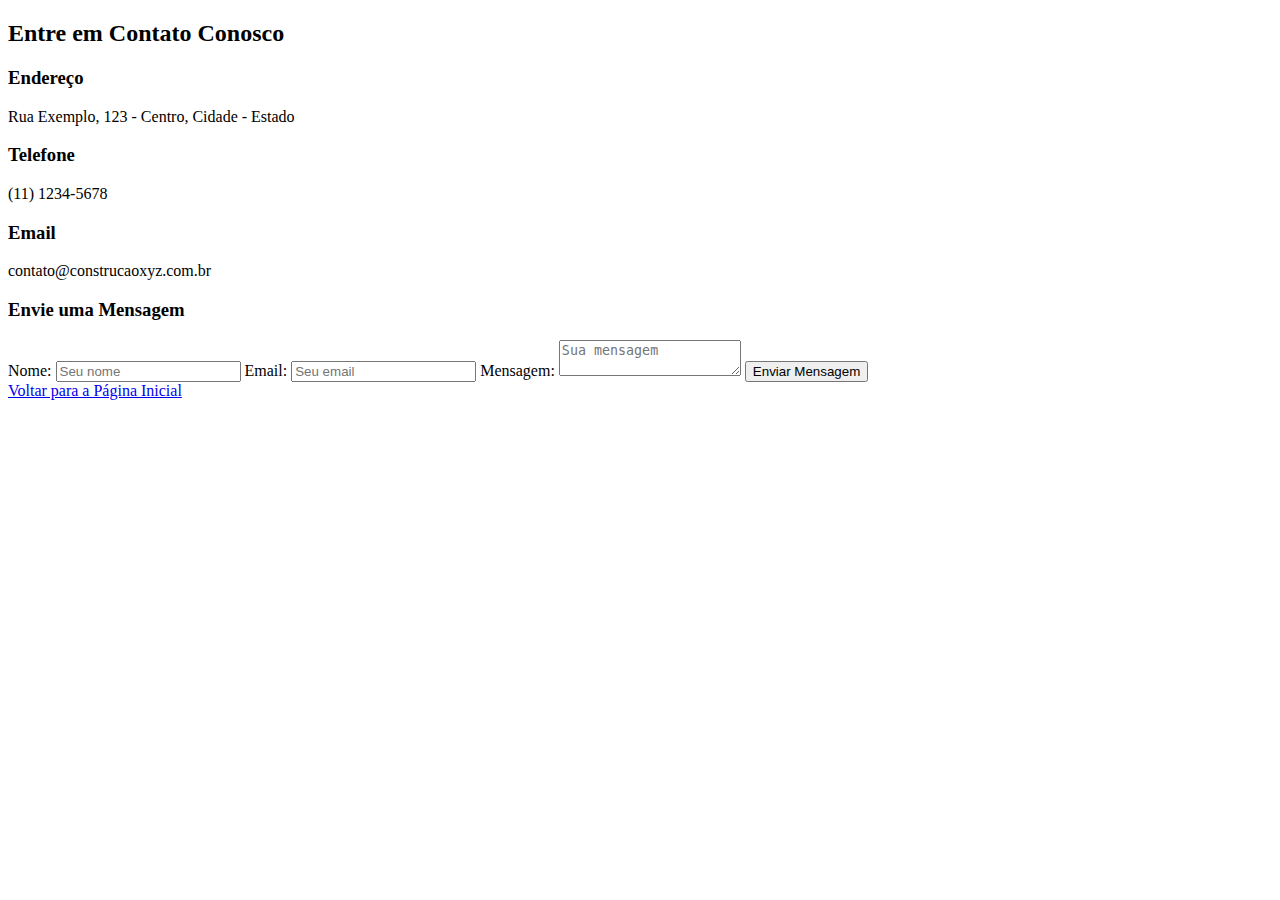
<file: Contato.html>
<!DOCTYPE html>
<html lang="pt-br">
<head>
    <meta charset="UTF-8">
    <meta name="viewport" content="width=device-width, initial-scale=1.0">
    <title>Contato - Construção Civil</title>
    <link rel="btn-contato" href="Contato.html"> <!-- Certifique-se de referenciar o arquivo de estilo correto -->
</head>
<body>
    <section id="contato">
        <h2>Entre em Contato Conosco</h2>

        <!-- Informações de Contato -->
        <div class="contato-info">
            <div class="info">
                <h3>Endereço</h3>
                <p>Rua Exemplo, 123 - Centro, Cidade - Estado</p>
            </div>
            <div class="info">
                <h3>Telefone</h3>
                <p>(11) 1234-5678</p>
            </div>
            <div class="info">
                <h3>Email</h3>
                <p>contato@construcaoxyz.com.br</p>
            </div>
        </div>

        <!-- Formulário de Contato -->
        <form action="#" method="POST">
            <h3>Envie uma Mensagem</h3>
            <label for="nome">Nome:</label>
            <input type="text" id="nome" name="nome" placeholder="Seu nome" required>

            <label for="email">Email:</label>
            <input type="email" id="email" name="email" placeholder="Seu email" required>

            <label for="mensagem">Mensagem:</label>
            <textarea id="mensagem" name="mensagem" placeholder="Sua mensagem" required></textarea>

            <button type="submit">Enviar Mensagem</button>
        </form>

        <!-- Link de retorno para a página inicial -->
        <div class="voltar">
            <a href="index.html">Voltar para a Página Inicial</a>
        </div>
    </section>
</body>
</html>
</file>
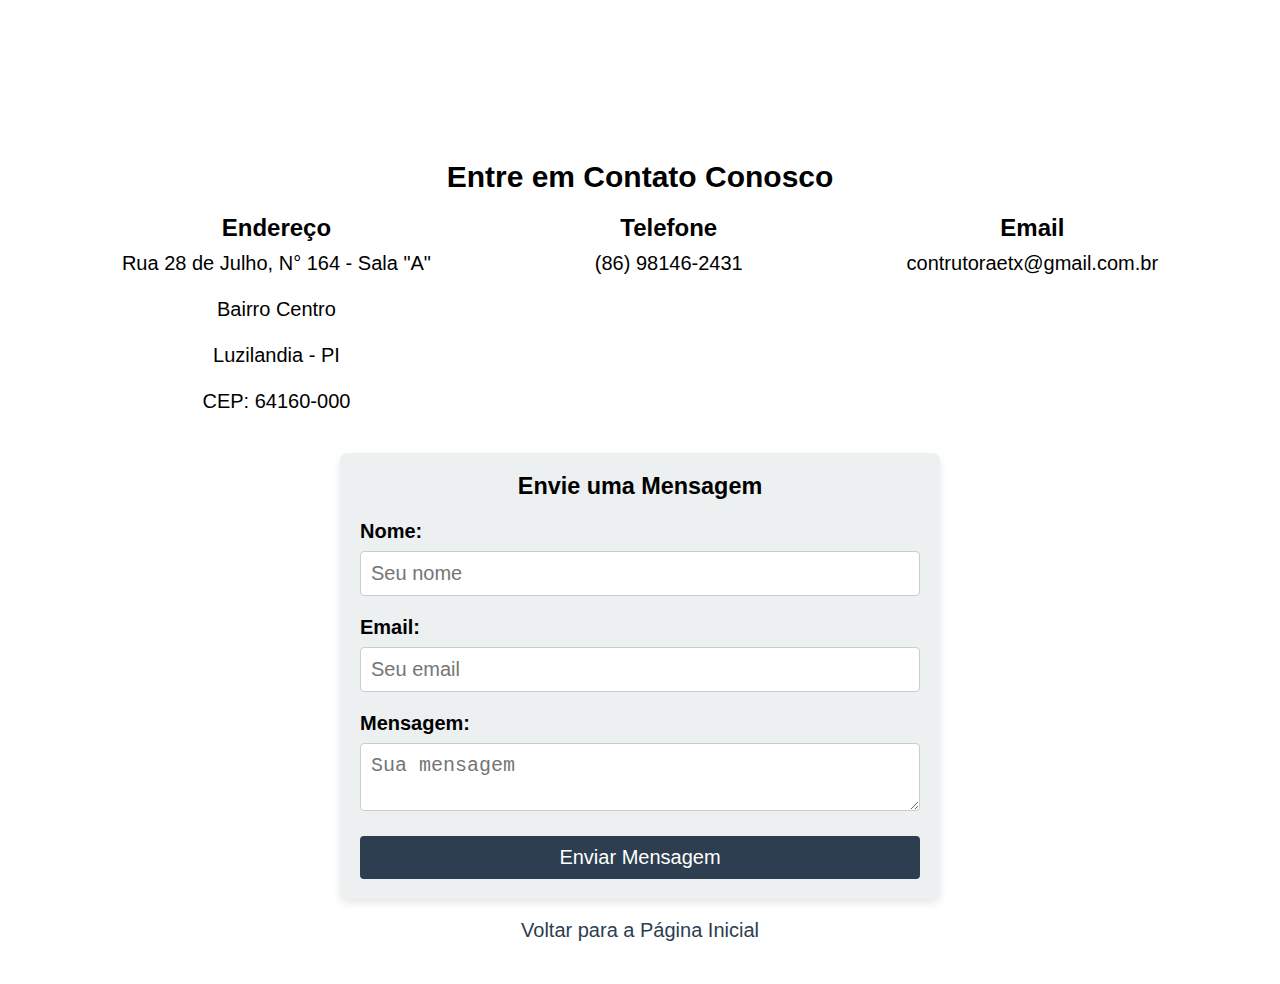
<file: construtora-main/contato.html>
<!DOCTYPE html>
<html lang="pt-br">
<head>
    <meta charset="UTF-8">
    <meta name="viewport" content="width=device-width, initial-scale=1.0">
    <title>Contato - Construção Civil</title>
    <div id="contato"></div>
    <link rel="stylesheet" href="estilo.css">
    <link rel="btn-contato" href="contato.html"> <!-- Certifique-se de referenciar o arquivo de estilo correto -->
</head>
<body>
    <section id="contato">
        <h2>Entre em Contato Conosco</h2>

        <!-- Informações de Contato -->
        <div class="contato-info">
            <div class="info">
                <h3>Endereço</h3>
                <p>Rua 28 de Julho, N° 164 - Sala "A"</p><br>
                <p>Bairro Centro</p><br>
                <p>Luzilandia - PI</p><br>
                <p>CEP: 64160-000</p> 
            </div>
            <div class="info">
                <h3>Telefone</h3>
                <p>(86) 98146-2431</p>
            </div>
            <div class="info">
                <h3>Email</h3>
                <p>contrutoraetx@gmail.com.br</p>
            </div>
        </div>

        <!-- Formulário de Contato -->
        <form action="#" method="POST">
            <h3>Envie uma Mensagem</h3>
            <label for="nome">Nome:</label>
            <input type="text" id="nome" name="nome" placeholder="Seu nome" required>

            <label for="email">Email:</label>
            <input type="email" id="email" name="email" placeholder="Seu email" required>

            <label for="mensagem">Mensagem:</label>
            <textarea id="mensagem" name="mensagem" placeholder="Sua mensagem" required></textarea>

            <button type="submit">Enviar Mensagem</button>
        </form>

        <!-- Link de retorno para a página inicial -->
        <div class="voltar">
            <a href="index.html">Voltar para a Página Inicial</a>
        </div>
    </section>
</body>
</html>
</file>
<file: construtora-main/estilo.css>
/* Reseta alguns estilos padrões */
* {
  box-sizing: border-box;
  padding: 0;
  margin: 0;
  text-decoration: none;
}

html{
  font-size: 20px;
}

/* Estilo para o corpo */
body {
  font-family: 'arial';
  font-size: 1rem;
}

/* Estilo para o header e o contêiner */
.container {
  max-width: 1200px;
  margin: 0 auto;
  padding: 0 2%;
}

/* Estilo para o header */
.header, .rodape{
  background-color: white;
  padding: 1rem 0;
  /*position: sticky; */
  top: 0;
  box-shadow: 10px 0px 10px #0c0c0c;
  border-radius: 5px;
  z-index: 99;
}

.header>div {
  display: flex;
  align-items: center;
  justify-content: space-between;
}

/* Estilo para o contêiner da imagem de fundo */
.background {
  position: relative;
  width: 100%;
  height: 100vh;
}

/* Estilo para a imagem de fundo */
.background::before {
  content: '';
  position: absolute;
  top: 0;
  left: 0;
  background-image: url(assets/foto1.jpg);
  background-repeat: no-repeat;
  background-position: center;
  background-size: cover;
  width: 100%;
  height: 100vh;
  opacity: 0.7;
  z-index: -1;
  /* Coloca a imagem atrás do conteúdo */
  box-shadow: 10px 0px 10px #0c0c0c;

}
nav {
  display: flex;
  justify-content: space-between;
  align-items: center;
}
nav ul {
  display: flex;
  list-style: none;
  align-items: center;
  margin: 0;
  padding: 0;
}
nav ul li{
  margin-right: 20px;
}

.menu-item{
  cursor: pointer;
  display: flex;
  align-items: center;
}
nav ul a {
  font-weight: bold;
  color: black;
  margin-right: 20px;
  text-transform: uppercase;
  cursor: pointer;
  font-size: 17px;
}
.menu-item{
  margin-left: auto;
}


nav .close-menu {
  display: none;
  font-size: 30px;
  color: black;
  cursor: pointer;
}

nav .ul a:not(.btn-contato):hover {
  border-bottom: 2px solid #4f9cf9;
}

/* estilização do meu menu mobile responsivo*/


.btn-contato {
  color: white;
  background-color: #4f9cf9;
  padding: 5px 7px;
  border-radius: 10px;
  cursor: pointer;
}

.btn-contato:hover {
  color: black;
  background-color: white;
  padding: 10px;
  border: 1.3px solid black;
}

/* Estilo para a seção principal */
section.titulo-principal {
  display: flex;
  flex-direction: column;
  text-align: center;
  justify-content: center;
  height: 100vh;
  position: relative;

}

/* estilização do titulo h1 principal MasterTech */
.title {
  color: black;
  position: relative;
  margin: 130px;
  text-align: center;
}

.title h1 p {
  text-align: center;
}

.title h1 {
  font-size: 3rem;
  margin-bottom: 1rem;
}

/*Estilização do botão de contato abaixo do h1*/
.btn-contato-title.animate-outline {
  /*chamando a animação*/
  color: white;
  animation: animate-outline 1s ease-out infinite;
  /*chamando a animação*/
  color: white;
  background-color: #4f9cf9;
  padding: 5px 9px;
  border: 1.2px solid transparent;
  position: relative;
  border-radius: 10px;
  cursor: pointer;
}

.btn-contato-title:hover {
  border: 1.2px solid #4f9cf9;
}

/* Animação para o efeito de contorno */

@keyframes animate-outline {
  0% {
    box-shadow: 0 0 0 0 rgba(79, 156, 249, 0.5);
  }

  50% {
    box-shadow: 0 0 0 10px rgba(79, 156, 249, 0);
  }

  100% {
    box-shadow: 0 0 0 0 rgba(79, 156, 249, 0);
  }
}

.section-content .container-content {
  display: flex;
  align-items: center;
  justify-content: space-between;
  /*Espaça itens horizontalmente */
  padding: 2rem 0;
  width: 100%;
}


.section-content .text {
  width: 50%;
  padding: 1rem;
}

.section-content .text h3 {
  font-size: 2rem;
  margin-bottom: 10px;

}

.section-content .text p {
  text-align: justify;
  margin: 5px 0 10px 0;
}

.section-content .img {
  margin-left: 20px;
  margin-right: 20px;
  max-width: 450px;

}

div img {
  border: 0 solid;
  border-radius: 15px;
}

.section-sobre h2 {
  font-size: 45px;
  text-align: center;
}

.section-sobre p {
  cursor: pointer;
  justify-content: center;
  margin-bottom: 20px;
  text-align: center;
}

.cards {
  display: flex;
  flex-wrap: wrap;
  justify-content: center;
}

.section-sobre .card-item {
  cursor: pointer;
  background-color: #d3e6fd;
  margin: 15px;
  padding: 20px;
  border-radius: 14px;
  text-align: center;
  width: 350px;
  transition: .3s;
}

.section-sobre .card-item img {
  width: 80px;
}

.section-sobre .card-item {
  color: #333;
  margin-top: 15px;
  font-size: 20px;
}

.section-sobre .card-item:hover {
  color: white;
  background-color: #4f9cf9;
  margin-top: -5px;

}

.rodape {
  margin-top: 120px;
  background-color: #4f9cf9;
  text-align: center;
  padding: 2rem 0;
}

.rodape .dev {
  font-size: 16px;
  color: white;
}

.dev:hover {
  border-bottom: 1.5px solid #0c0c0c;

}

.close-menu {
  display: none;
  cursor: pointer;
}

@media(max-width: 830px) {

  /* menu mobile*/
  .ul {
    display: none; /* Oculta a lista */
    flex-direction: column;
    align-items: center;
    justify-content: center;
    position: fixed;
    top: 0;
    left: 0;
    width: 100%;
    height: 100vh; /* Ocupa toda a tela */
    background-color: white; /* Mude para a cor desejada */
    padding-top: 60px; /* Espaço para o ícone de fechar */
    z-index: 99;
}
  .ul.open {
    display: flex; /* Mostra a lista quando aberta */
}
.close-menu {
  color: black;
  display: block; /* Mostra o ícone de fechar quando o menu está aberto */
  position: absolute; /* Para posicionamento correto */
  top: 20px; /* Ajuste a posição conforme necessário */
  right: 20px; /* Ajuste a posição conforme necessário */
  font-size: 30px;
  cursor: pointer;
}
  .ul a {
    margin: 10px 0;
    font-size: 20px; /* Tamanho da fonte */
}
  
}

/* Mostre o ícone de fechar quando o menu estiver aberto */
  .open + .close-menu {
    display: block;
    top: 20px;
    right: 20px;
    font-size: 30px;
    cursor: pointer;
}
/* Media Queries */
@media (max-width: 768px) {
  .header, .rodape {
      padding: 1rem;
  }

  .titulo-principal h1 {
      font-size: 2.5rem; /* Tamanho do título em telas menores */
  }

  .section-content {
      flex-direction: column;
      align-items: center;
  }

  .container-content {
      flex-direction: column;
  }

  .text, .img {
      width: 100%; /* Largura total em telas pequenas */
      max-width: none; /* Remove limite de largura */
  }

  .cards {
      flex-direction: column; /* Coluna para os cards em telas pequenas */
  }
}

@media (max-width: 480px) {
  .btn-contato {
      font-size: 0.8rem; /* Tamanho do botão em telas menores */
  }

  .card-item {
      width: 90%; /* Largura total em telas muito pequenas */
  }
}

/* Reset básico */
#contato  {
  margin: 0;
  padding: 0;
  box-sizing: border-box;
}

#contato { /* Estilos para a aba de Contato */
  padding: 40px;
  background-color: #fff;
  margin-top: 20px;
}

#contato h2 {
  text-align: center;
  margin-bottom: 20px;
}

#contato .contato-info {
  display: flex;
  justify-content: space-around;
  margin-bottom: 40px;
}

#contato .info {
  text-align: center;
}

#contato .info h3 {
  font-size: 1.2rem;
  margin-bottom: 10px;
}

#contato form {
  max-width: 600px;
  margin: 0 auto;
  background-color: #ecf0f1;
  padding: 20px;
  border-radius: 8px;
  box-shadow: 0 4px 8px rgba(0, 0, 0, 0.1);
}

#contato form h3 {
  text-align: center;
  margin-bottom: 20px;
}

#contato form label {
  display: block;
  margin-bottom: 8px;
  font-weight: bold;
}

#contato form input,
#contato form textarea {
  width: 100%;
  padding: 10px;
  margin-bottom: 20px;
  border: 1px solid #ccc;
  border-radius: 4px;
  font-size: 1rem;
}

#contato form button {
  width: 100%;
  padding: 10px;
  background-color: #2c3e50;
  color: white;
  border: none;
  border-radius: 4px;
  font-size: 1rem;
}

#contato form button:hover {
  background-color: #34495e;
}

/* Link de retorno para página inicial */
#contato .voltar {
  text-align: center;
  margin-top: 20px;
}

#contato .voltar a {
  color: #2c3e50;
  text-decoration: none;
  font-size: 1rem;
}

#contato .voltar a:hover {
  text-decoration: underline;
}
</file>
